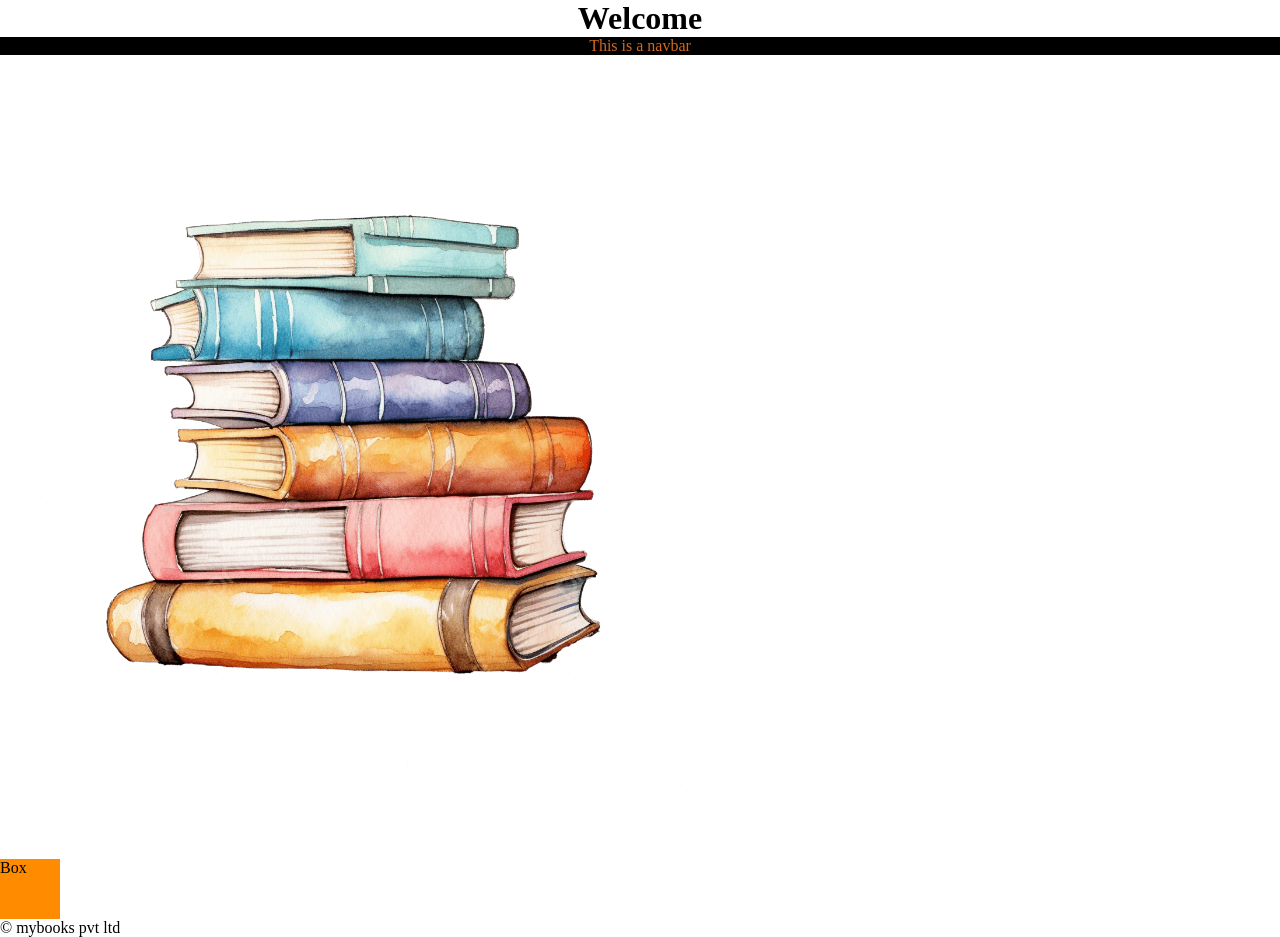
<file: HTML/portfolio/index.html>
<!DOCTYPE html>
<html lang="en">
<head>
    <meta charset="UTF-8">
    <meta name="viewport" content="width=device-width, initial-scale=1.0">
    <title>My portfolio</title>
</head>
    <link rel="icon" href="">
    <link rel = "stylesheet" href="./style.css">

<style>
    *{
        margin: 0;
        padding: 0;
    }
    .Nav{
        background-color: black;
        color: chocolate;
        position:sticky;
        top:0;
        text-align: center;
    }
    h1{
        text-align: center;
    }
    img{
        margin: 50px auto;
        padding: 50px auto;
    }
    div{
        background-color: darkorange;
        width: 60px;
        height:60px;
        position:relative;
        /* top:20px;
        bottom: 30px; */
    }
</style>
<body>
    <!-- <header>
          <h1 > Virendra Pawar</h1>
          <p>Lorem, ipsum dolor sit amet consectetur adipisicing elit. Asperiores ducimus eos atque ullam deleniti vitae nisi porro reprehenderit ex nostrum perferendis et, voluptatum quae tempore est. Ex praesentium atque earum?</p>
    </header>
    <button>
        start learning
    </button> -->

    <header>

            <h1>Welcome</h1>
            <nav class ="Nav">This is a navbar</nav>
            <img src="../images/book.png" alt="Book" width="700">
            <div>Box</div>

    </header>
    <footer>
        &copy mybooks pvt ltd
    </footer>
  
    
</body>
</html>
</file>
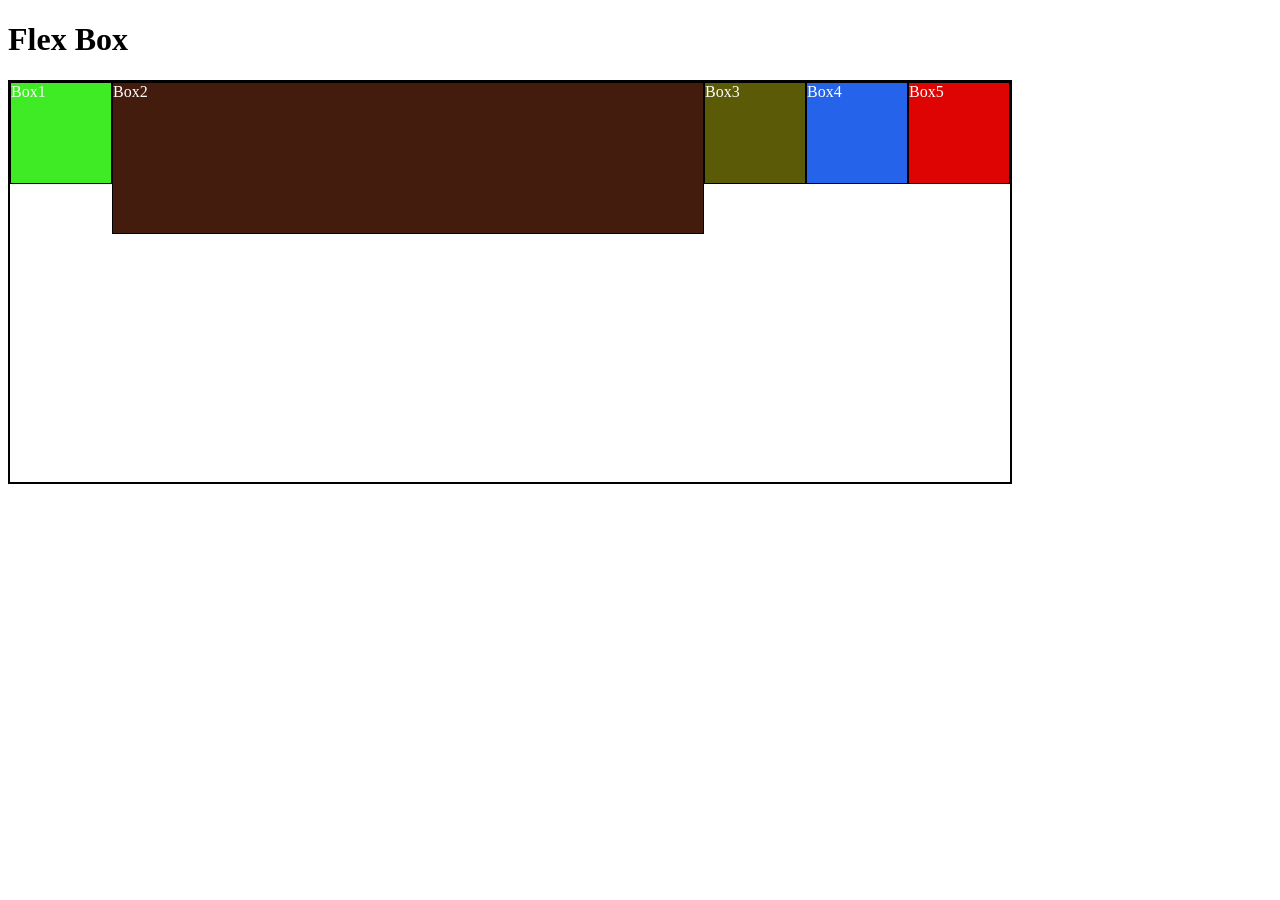
<file: Classroom/flex.html>
<!DOCTYPE html>
<html lang="en">
<head>
    <meta charset="UTF-8">
    <meta name="viewport" content="width=device-width, initial-scale=1.0">
    <title>Flex-Box</title>
    <link rel="Stylesheet" href="flex.css">
</head>
    <h1>Flex Box </h1>
<body>
    <div id="container">
        <div id="box1">Box1</div>
        <div id="box2">Box2</div>
        <div id="box3">Box3</div>
        <div id="box4">Box4</div>
        <div id="box5">Box5</div>
    </div>

</body>
</html>
</file>
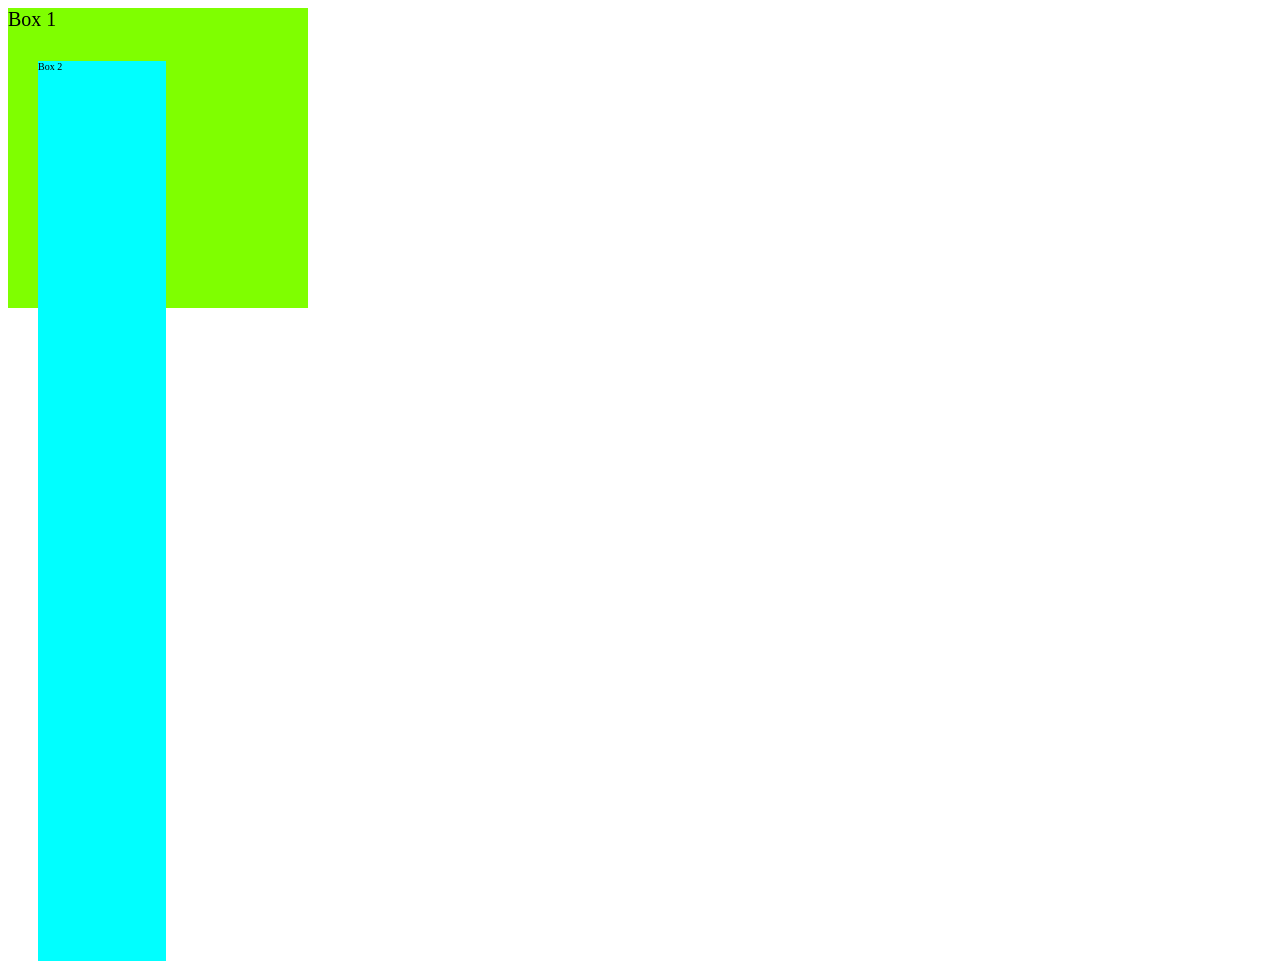
<file: Classroom/main.html>
<!DOCTYPE html>
<html lang="en">
<head>
    <meta charset="UTF-8">
    <meta name="viewport" content="width=device-width, initial-scale=1.0">
    <title>Css with AC</title>
    <link rel ="stylesheet" href="./style.css">
</head>
<style>
    button{
        color:blue
    }
</style>
<body>
    <!-- <header>
        <!-- <h1>GOOGLE</h1>
        <p>Lorem ipsum, dolor sit amet consectetur adipisicing elit. Sit aspernatur eum voluptatem blanditiis, ad alias commodi, consectetur quod perferendis natus nihil laboriosam provident inventore cumque expedita cum incidunt quisquam sunt!</p>
        <button style="background-color: pink; ">Click Me</button>
        

        <div id ="First"> Outer
            <div id ="second"> Inner </div>
        </div>
         
        <h1 class = "Myclass">Virendra</h1>
        <h1 class = "Myclass">Rasika</h1>
        <h1 class = "Myclass">Shravni</h1> 

        <p>Lorem ipsum dolor sit amet consectetur adipisicing elit. Exercitationem impedit, obcaecati libero corrupti fuga suscipit vitae tempora laboriosam earum totam iusto quod expedita rerum odit ipsa esse! Laudantium, quia mollitia.
        Non corrupti facere eligendi vitae minima nemo sapiente, reprehenderit dolore dignissimos molestias nihil obcaecati molestiae eaque, dolores distinctio mollitia asperiores odio? Hic ipsa vitae in ratione molestias? Esse, magni ipsa.
        Voluptatum a alias molestiae et excepturi enim explicabo, temporibus accusamus veniam dolorem aspernatur. Sit vitae repudiandae autem totam maxime reiciendis quibusdam quis architecto voluptates. Nemo ad enim qui officiis incidunt.
        Sed eius nesciunt nulla architecto, pariatur earum molestias saepe quidem dolorum tempore laborum tenetur fuga quam ducimus quisquam! Amet enim vel vero, hic placeat dolorem deleniti? Atque quo minima inventore!
        Architecto molestiae odit debitis voluptate in, quae possimus voluptates consequuntur et eligendi cumque, suscipit  voluptatem corporis sequi vero ad ducimus minima nemo vitae veniam, deserunt amet eum sed totam. Ut?</p>

        <p id ="para1">Lorem ipsum dolor sit amet consectetur adipisicing elit. Nostrum eaque amet vitae suscipit voluptatibus necessitatibus optio commodi tempore temporibus. Natus expedita laborum dolores ducimus nostrum voluptatem ad delectus consequuntur cumque?</p>
        <p id = "para2">Lorem ipsum dolor sit amet consectetur, adipisicing elit. Sunt eaque voluptas officia neque nam iste! Molestias ipsa repellat dolores explicabo, quos consequatur porro impedit similique doloremque dignissimos nemo ab? Debitis?</p> -->

        <!-- <h1>Hello <br> world!</h1>
        <p>Lorem ipsum dolor sit amet consectetur adipisicing elit. Natus ratione temporibus, dolores in earum minima quam suscipit esse? Eum hic deserunt dignissimos architecto, provident reiciendis quos quo. Natus, nostrum quam.</p>
        <div>Virendra <br>Pawar</div>
        <div>Lokesh<br> Pawar</div> -->
        <!-- <div class="signal">
            <div class="light red"></div>
            <div class="light green"></div>
            <div class="light yellow"></div>
        </div> -->


        <!-- <div id ="navbar">
            <a id="logo">Amazon.in</a>
            <a href="#"> Account</a>
            <a>My cart</a>
            <a>Contact us</a>
            <input placeholder="Search Amazon.in">
            <button> Search </button>

        </div id = "Line">
        <div id ="Red"> </div>
        <div id ="Yellow"></div>
        <div id ="Green"> </div>
        <button id ="opa">hello</button> -->

<!-- 
    </header>   
            
    <header>
          
            <div id ="navbar">
            <a id="logo">Amazon.in</a>
            <a href="#"> Account</a>
            <a>My cart</a>
            <a>Contact us</a>
            <input placeholder="Search Amazon.in">
            <button> Search </button>
            </div>
            
    </header>
        <diV class="Content" style="background-color: rgba(225,0,22,0.5); text-align: center;">A</diV>
        <diV class="Content" style="background-color: rgba(225,225,22,0.5); text-align: center;">B</diV>
        <diV class="Content" style="background-color: rgba(25,0,222,0.5); text-align: center;">C</diV>


    <footer>
    <div style="color:rgb(255, 254, 254);"id="foot" >© 1996-2026, Amazon.com, Inc. or its affiliates</div>
    </footer>  -->

    <header>

        <div class ="box1"> Box 1 
            <div class="box2">Box 2</div>
            <!-- <div class ="box3"></div> -->
        </div>
    </header>

</body>
</file>
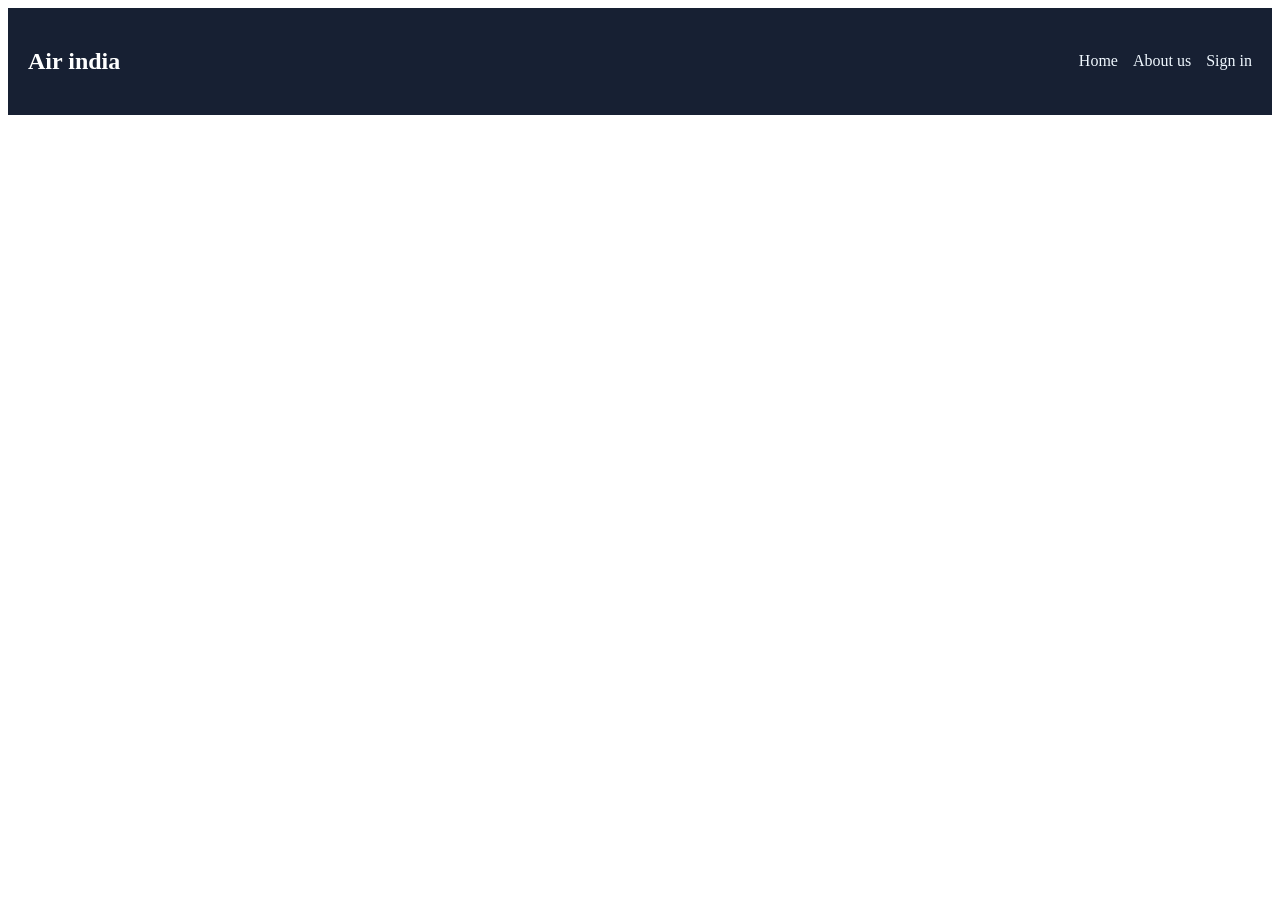
<file: Classroom/media.html>
<!DOCTYPE html>
<html lang="en">
<head>
    <meta charset="UTF-8">
    <meta name="viewport" content="width=device-width, initial-scale=1.0">
    <title>Media</title>
    <link rel="stylesheet" href="media.css">
</head>
<body>
    <!-- <div>
        Box
    </div> -->
<!-- 
    <div class="Container">
        <div class="card">Card 1</div>
        <div class="card">Card 2</div>
        <div class="card">Card 3</div>
    </div> -->
    <section id ="title">
        <h1>Air india</h1>
        <div id="navbar">
            <a class="A" href="#">Home</a>
            <a class="A" href="#">About us</a>
            <a class="A"href="#">Sign in</a>
        </div>
    </section>

    
</body>
</html>
</file>
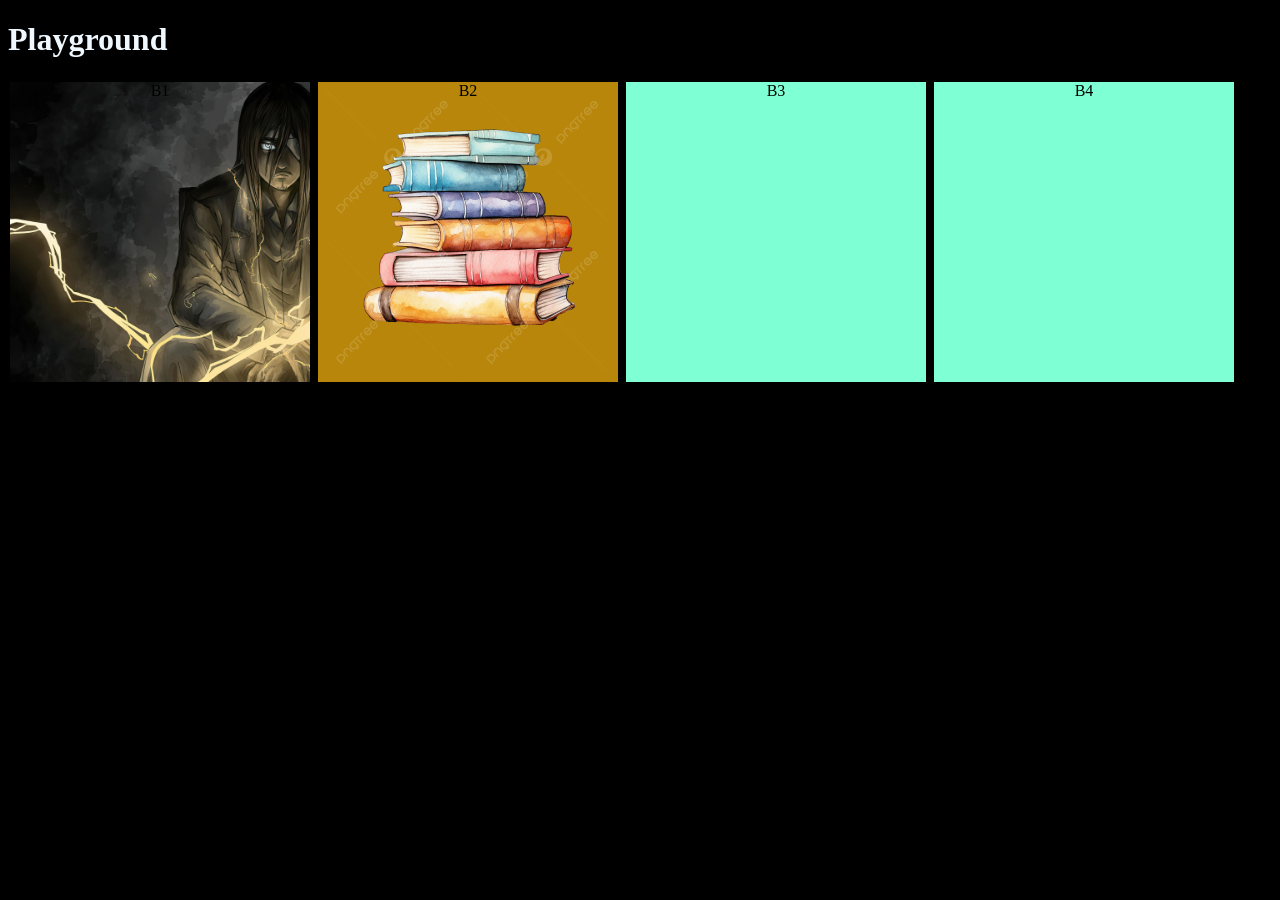
<file: Classroom/position.html>
<!DOCTYPE html>
<html lang="en">
<head>
    <meta charset="UTF-8">
    <meta name="viewport" content="width=, initial-scale=1.0">
    <title>Position</title>
      <link rel ="stylesheet" href="./position.css">
</head>
<body>
    <h1 style="color: aliceblue;">Playground</h1>

    <div id="box1" style="background-color: darkred;">B1</div>
    <div id="box2" style="background-color: darkgoldenrod;">B2</div>
    <div id="box3">B3</div>
    <div id="box4">B4</div>
    
</body>
</html>
</file>
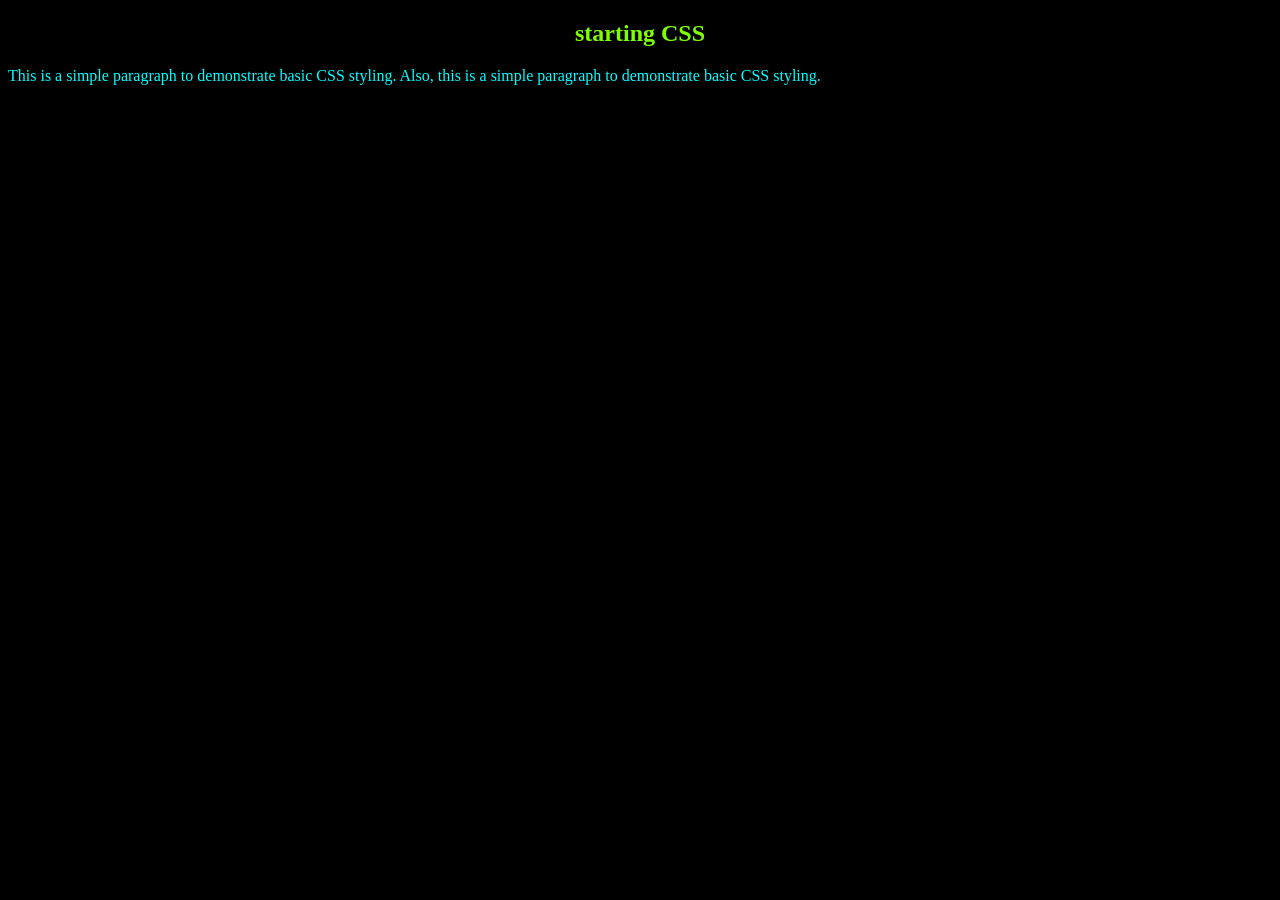
<file: HTML/Css_in.html>
<!DOCTYPE html>
<html lang="en">
<head>
    <meta charset="UTF-8">
    <meta name="viewport" content="width=device-width, initial-scale=1.0">
    <title>Css-Doc</title>
</head>
<style>
    body{
        background-color: black;
        color: aqua;
        
    }

</style>

<body>

    <h2 style="color: chartreuse;text-align: center;" >starting CSS</h2>
    <p >This is a simple paragraph to demonstrate basic CSS styling. Also, this is a simple paragraph to demonstrate basic CSS styling.</p>

</body>
</html>
</file>
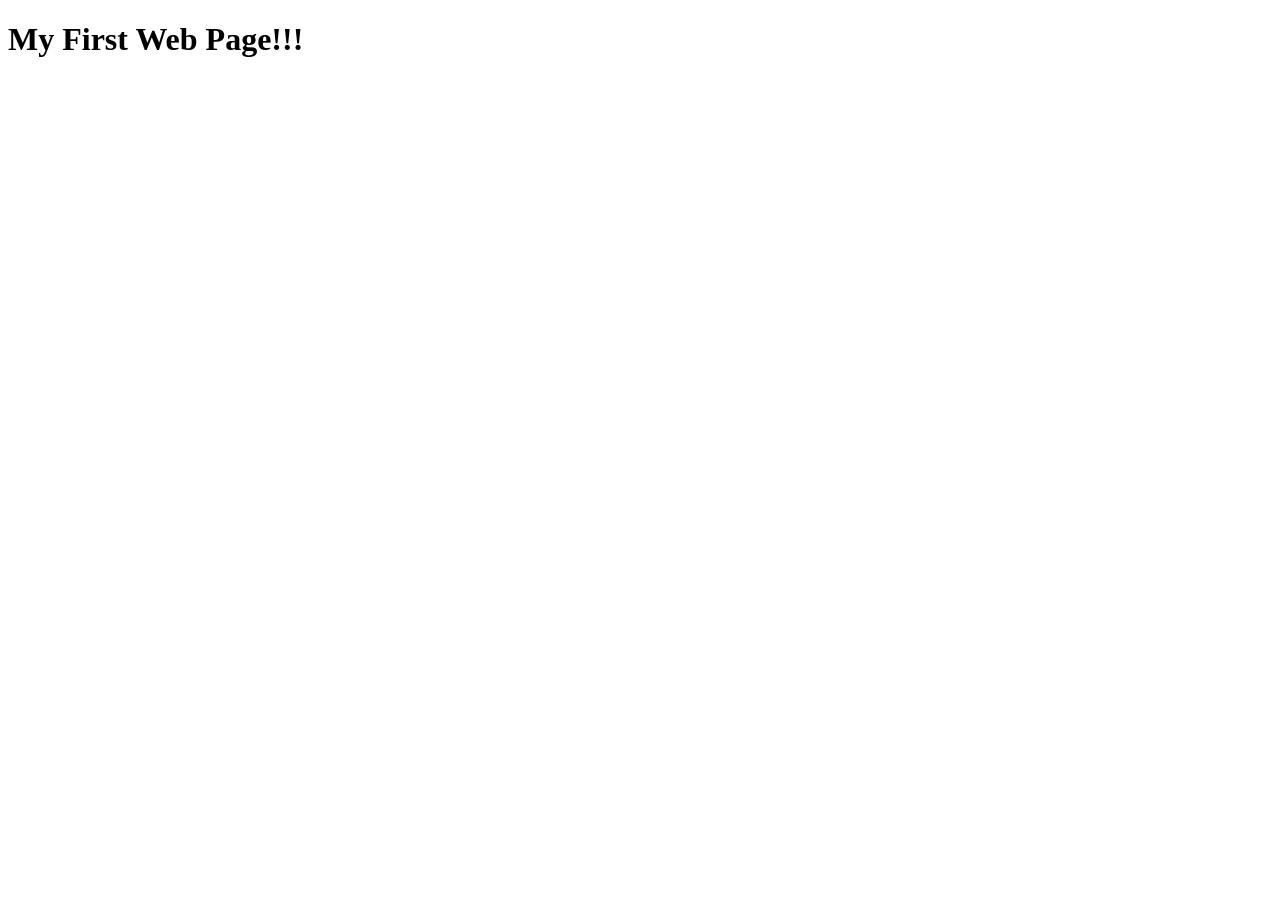
<file: HTML/Day1.html>
<!DOCTYPE html>
<html lang="en">
<head>
    <meta charset="UTF-8">
    <meta name="viewport" content="width=device-width, initial-scale=1.0">
    <h1>My First Web Page!!!</h1>
    <title></title>
</head>
<body>

</body>

</html>
</file>
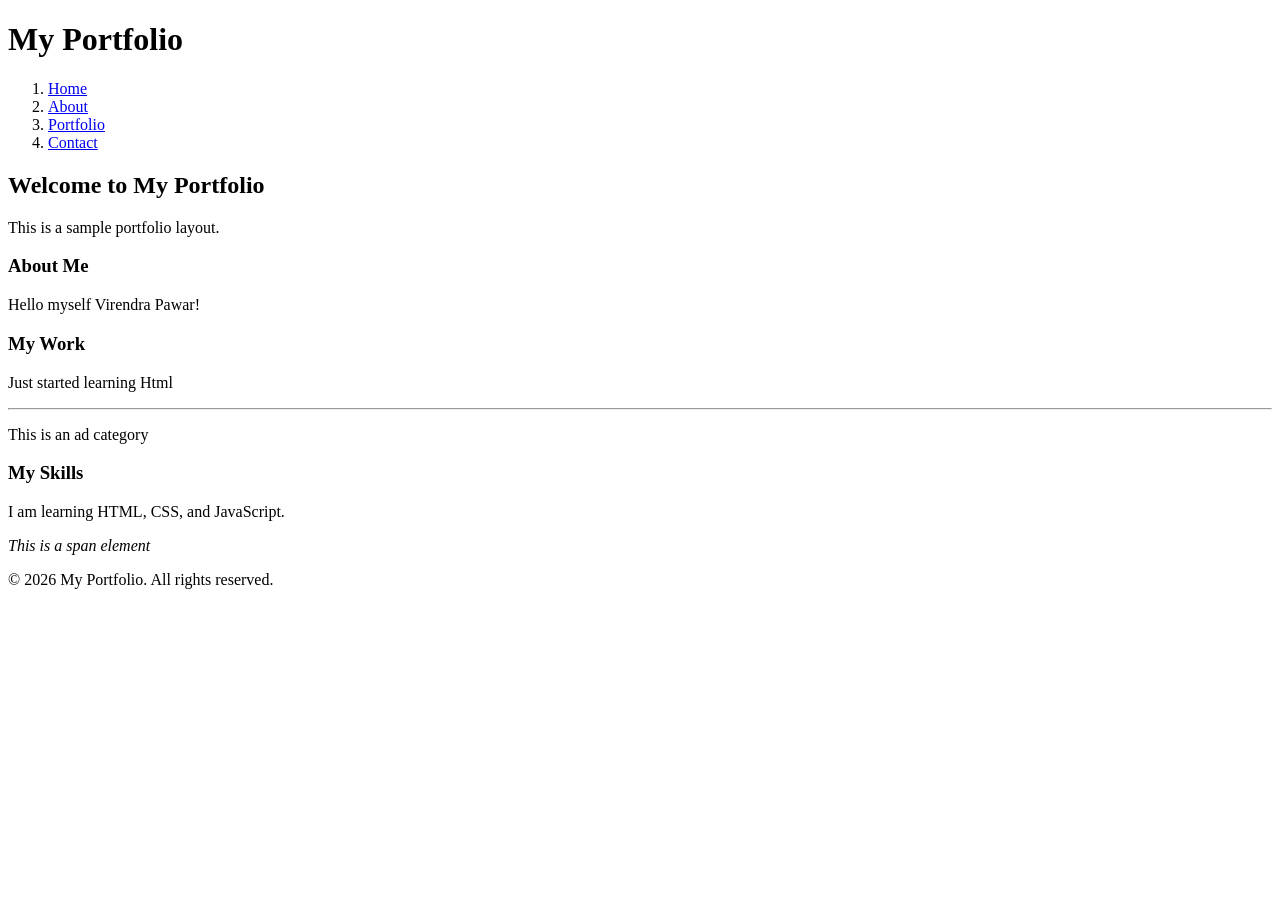
<file: HTML/Layout.html>
<!DOCTYPE html>
<html lang="en">
<head>
    <meta charset="UTF-8">
    <meta name="viewport" content="width=device-width, initial-scale=1.0">
    <title>Layout</title>
    <!-- Layouts , Div tags -->
</head>
<body>
    <header>
        <h1>My Portfolio</h1>
        <nav>
            <ol>
                <li><a href="Day1.html" target = "_main">Home</a></li><!--Target = "_main" is used to open the link in the different window -->
                <li><a href="Day_2_breaking.html">About</a></li>
                <li><a href="Learning.html">Portfolio</a></li>
                <li><a href="contact.html">Contact</a></li>
            </ol>
        </nav>
    </header>
    <main>
        <h2>Welcome to My Portfolio</h2>
        <p>This is a sample portfolio layout.</p>
        <section>
            <h3>About Me</h3>
            <p>Hello myself Virendra Pawar!</p>
        </section>
        <section>
            <h3>My Work</h3>
            <p>Just started learning Html</p>
        </section>
        
        <!-- Article tag -->
         <!--Aside tage-->
         <hr>
        <aside>
           
            <p>This is an ad category</p>
        </aside>

        <!-- Div Tag is used for grouping elements -->
        <div>
            <h3>My Skills</h3>
            <p>I am learning HTML, CSS, and JavaScript.</p>
        </div>
        <!--   Span tag is used for inline styling  and takes no extra space-->
        <span><i>This is a span element</i></span>

    </main>
    <footer
>
        <p>&copy; 2026 My Portfolio. All rights reserved.</p>
    </footer>
</body>
</html>
</file>
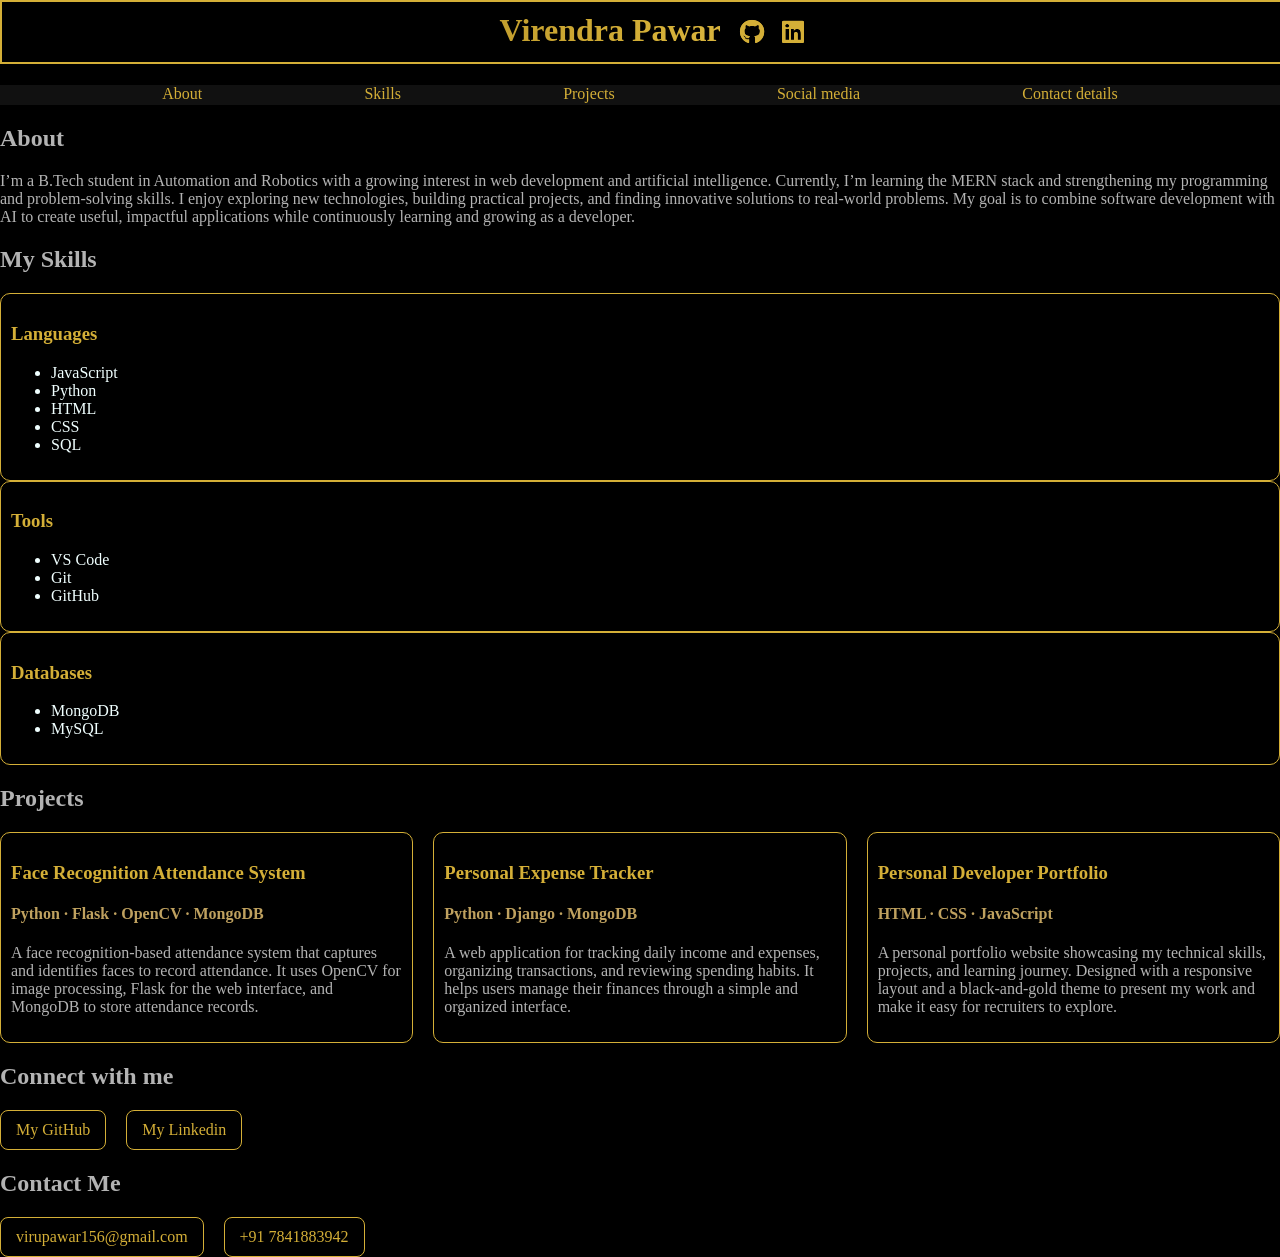
<file: HTML/portfolio.html>
<!DOCTYPE html>
<html lang="en">
<head>
    <meta charset="UTF-8">
    <meta name="viewport" content="width=device-width, initial-scale=1.0">
    <title>Port-folio</title>
    <link rel="Stylesheet" href="portfolio.css">
    <link rel="stylesheet"
    href="https://cdnjs.cloudflare.com/ajax/libs/font-awesome/6.7.2/css/all.min.css">
</head>
<body>
    <header>
   
    <h1 style="text-align: center;">
        Virendra Pawar
        <a href="https://github.com/virendrapawar156-cell" target="_blank">
            <i class="fa-brands fa-github"></i>
     </a>

     <a href="https://www.linkedin.com/in/virendra-pawar-103147388/" target="_blank">
        <i class="fa-brands fa-linkedin"></i>
     </a>
    </h1>
    <div id ="Container">
        <a href="#About">About </a>
        <a href="#skills">Skills</a>
        <a href="#projects">Projects</a>
        <a href="#S-M">Social media</a>
        <a href="#contact">Contact details</a>
    </div>
    <h2 id="About">About  </h2>
    <p>I’m a B.Tech student in Automation and Robotics 
        with a growing interest in web development and artificial intelligence. 
        Currently, I’m learning the MERN stack and strengthening my programming and 
        problem-solving skills. I enjoy exploring new technologies, building practical
         projects, and finding innovative solutions to real-world problems. My goal is to combine software development with AI to create useful, impactful applications
         while continuously learning and growing as a developer.</p>

    
    <section id="skills">
    <h2>My Skills</h2>
    <div id = "skill-container">
    <div class="skill-box">
        <h3>Languages</h3>
        <ul>
            <li>JavaScript</li>
            <li>Python</li>
            <li>HTML</li>
            <li>CSS</li>
            <li>SQL</li>
        </ul>
    </div>

    <div class="skill-box">
        <h3>Tools</h3>
        <ul>
            <li>VS Code</li>
            <li>Git</li>
            <li>GitHub</li>
        </ul>
    </div>

    <div class="skill-box">
        <h3>Databases</h3>
        <ul>
            <li>MongoDB</li>
            <li>MySQL</li>
        </ul>
     </div>
    </div>
    </section>

    <section id ="projects">
        <h2>Projects</h2>

        <div id="Projects-container">
            <div class="PR">
            <h3>Face Recognition Attendance System</h3>
            <h4>Python · Flask · OpenCV · MongoDB</h4>
            <p>A face recognition-based attendance system that captures and identifies faces to record attendance. It uses OpenCV for image processing, Flask for the web interface, and MongoDB to store attendance records.</p>
            </div>
            <div class="PR">
                <h3>Personal Expense Tracker</h3>
                <h4>Python · Django · MongoDB</h4>
                <p>A web application for tracking daily income and expenses, organizing transactions, and reviewing spending habits. It helps users manage their finances through a simple and organized interface.</p>
            </div>
            <div class="PR">
                <h3>Personal Developer Portfolio</h3>
                <h4>HTML · CSS · JavaScript</h4>
                <p>A personal portfolio website showcasing my technical skills, projects, and learning journey. Designed with a responsive layout and a black-and-gold theme to present my work and make it easy for recruiters to explore.</p>
            </div>
        </div>
    </section>


    <section id="S-M">
        <h2>Connect with me</h2>
    <div id="Media">
        
        <div class="M">
            
            <a href="https://github.com/virendrapawar156-cell" target="_blank">My GitHub </a>

        </div>
        <div class="M">
            <a href="https://www.linkedin.com/in/virendra-pawar-103147388/" target="_blank">My Linkedin </a>

        </div>
    </div>
    </section>


     
<section id="contact">
    <h2>Contact Me</h2>

    <div id="Contact-container">
        <div class="C">
            <a href="mailto:virupawar156@gmail.com">
               virupawar156@gmail.com
            </a>
        </div>

        <div class="C">
            <a href="tel:+91 7841883942">
                +91 7841883942
            </a>
        </div>
    </div>
</section>


</header>
    
</body>
</html>
</file>
<file: HTML/portfolio/style.css>
/* *{
    font-family:Impact, Haettenschweiler, 'Arial Narrow Bold', sans-serif;  This is a universal element
} */


/* body {
    background-color: rgb(0, 0, 0);
    color: azure;
}
h1{
    color: aqua;
    text-align: center;
    font-family: Georgia, 'Times New Roman', Times, serif;   
    font-size: 50px;
    text-shadow: 2px 2px 2px rgb(0, 255, 30);
}
p{
    text-align: justify;
    width: 80%;
    font-family: 'Segoe UI', Tahoma, Geneva, Verdana, sans-serif;
    text-transform:capitalize;
    line-height: 1.5;
   
}
button{
    color: blue;
    background-color: coral;
    text-align: center;
} */
</file>
<file: Classroom/flex.css>
div{
    width: 100px;
    height: 100px;
    display: inline-block;
    
    color: white;
    /* row-gap: 30px; */
    
  
}
#container{
    width: 1000px;
    height: 400px;
    border: 2px solid black;
    display: flex;
   /* flex-direction: row-reverse; */
   /* flex-direction: column; */
  /* flex-direction: column-reverse; */
    /* flex-direction: row; */
    /* justify-content: end; */
    flex-direction: row;
    justify-content: center;
    /* justify-content: space-around; */
    /* justify-content: space-between;
    justify-content: stretch;
    justify-content:last baseline; */
    /* flex-wrap: wrap;  */
    
    /* flex-wrap: wrap-reverse; */
/*     
    align-items: center; */
    /* align-items: end;
    align-items: first baseline;
    align-items: stretch; */
    /* align-content: flex-end;
    align-items: center;
    align-content: flex-start; */
    align-content: center;
    
}
#box1{
    /* background-color: brown; */
  background-color: #3feb25;
  border: 1px solid black;
   
}
#box2{
    /* background-color: rgb(42, 165, 104); */
  background-color: #441c0d;
   border: 1px solid black;
   height: 150px;
   /* align-self: flex-end;    */
   flex-grow: 1;
}
#box2:hover{
    background-color: rgb(234, 134, 3);
    text-transform:uppercase;
}
#box3{
    /* background-color: rgb(46, 42, 165); */
    border: 1px solid black ;
   background-color: #5a5a07;
   /* align-self: center; */
}
#box4{
    /* background-color: rgb(165, 42, 116); */
    border: 1px solid rgb(2, 2, 2) ;
    background-color: #2563EB;
    
}
#box5{
    /* background-color: rgb(66, 191, 228); */
    border: 1px solid black ;
    background-color: #df0404;
    /* align-self: flex-end; */
   
}
</file>
<file: Classroom/style.css>
/* /* /* *{
    font-family:'Times New Roman', Times, serif ;
}
    body{
    background-color: #9DD1F1;
}
.Myclass{
    color:crimson;
    font-weight: 700;
    
}

h1{
    color: #031927;
    text-align: center;
    /* text-decoration: red line-through; */
/* }
p{
    color: #031927;
    
    text-align: center;
    text-decoration:white solid underline ;
}
button{
    color:#031927;
    background-color: rgb(227, 249, 249);
}
#First{

    font-size: 25px;
}
#second{
    font-size: 10px;
}
#para1{
    font-size: 22px  ;
    line-height: 30px;

}
#para2{
     font-size: 12px;
     line-height: 50px;
} */ 
/*{
    color: azure;
}
body{
    background-color: black;
}
h1{
    
    color: rgb(0, 0, 0);
    border: 2px;
    background-color: rgb(246, 255, 0);
    border-style: dotted;
    border-color: rgb(0, 51, 255);
    
    height:100px;
    width: 200px;
    text-align: center;
}
p{
    background-color: rgb(0, 0, 255);
    height: 200px;
    width: 300px;
    /* border: 2px ;
    border-style: solid;
    border-color: red;
    border-width: 4px;
    margin-top: auto; *
    border : 2px solid yellow ;
   /* border-radius:25px;*
    text-align: center; 
}
div{
    color:rgb(0, 5, 5);
    background-color: green;
    border: 2px dotted white;
    padding-left: 30px;
    height: 100px;
    width: 100px;
    /* padding-right: 30px;
    padding-top: 25px;
    padding-bottom: 25px;*
    text-align: center; 
    padding:25px 30px 25px 30px;
    margin-top: 10px;
    margin-bottom: 10px;
    margin-left:125px;
    margin-right: 125px;
    border-radius: 50%;
}

h2{
    width:150px;
    height:500px;
    background-color: cyan;

}  */



/* body {
    min-height: 100vh;
    display: flex;
    justify-content: center;
    align-items: center;
    background-color: white;
}

.signal {
    background-color: #222;
    width: 100px;
    padding: 15px;
    border-radius: 15px;
}

.light {
    width: 60px;
    height: 60px;
    border-radius: 50%;
    margin: 10px auto;
}

.red {
    background-color: red;
    box-shadow: 0 0 15px red;
}

.green {
    background-color: lime;
    box-shadow: 0 0 15px lime;
}

.yellow {
    background-color: yellow;
    box-shadow: 0 0 15px yellow;
} */
/*  Amazon layout*\
*{
    margin: 0px;
    padding: 0px;
    color:white;
}
#navbar{
    height:60px;
    background-color: #0f1111;
  
}
#logo{
      color: #f08804;
      font-size: 25px;
      margin-left: 5px;
}

button{
    background-color: #f08804;
    color: rgb(255, 255, 255);
}
input{
    color: #0f1111;
}
a{
    margin-right: 200px;
    padding-top: 5px;
}
/* #line{
    display: inline;
} */
/*Display layout
#Red{
    height:100px;
    width:100px;
    border-radius: 50%;
    background-color: red;
    display: inline-block;
    margin-left: 25px;
    margin-right: 25px;
    margin-top: 25px;
    box-shadow: 0 0 20px;
    border:2px solid black

}
#Yellow{
    height:100px;
    width:100px;
    border-radius: 50%;
    background-color: yellow;
    display: inline-block;
    margin-left: 25px;
    margin-right: 25px;
    margin-top: 25px;
    box-shadow: 0 0 20px;
    border:2px solid black;

   
}
#Green{
    height:100px;
    width:100px;
    border-radius: 50%;
    background-color: rgba(0, 0, 225, 0.2);
    display: inline-block;
     margin-left: 25px;
    margin-right: 25px;
    margin-top: 25px;
    margin-top: 25px; 
    box-shadow: 0 0 20px;
    border:2px solid black
}
#opa{
    color: #0f1111;
    background-color: rgba(225,0,0,0.5);
    display: block;

}
*/
/* {
    margin: 0px;
    padding: 0px;
    color:white;
}
#navbar{
    height:60px;
    background-color: #0f1111;
    position: sticky;
    top:0;
  
}
#logo{
      color: #f08804;
      font-size: 25px;
      margin-left: 5px;
}

button{
    background-color: #f08804;
    color: rgb(255, 255, 255);
}
input{
    color: #0f1111;
}
a{
    margin-right: 200px;
    padding-top: 5px;
}
#foot{
    margin-top: 700px;
}


.Content{
    color:#0f1111;
    height:100px;
    width:100px;
    border:2px dotted black;
    display:inline-block;
    padding:25px 25px 25px 25px;
    margin: 25px auto;
}
footer{
    background-color: #0f1111;
    text-align: center;
} */

.box1{
    height:300px;
    width: 300px;
    background-color: chartreuse;
    font-size: 20px;
}
.box2{
    height:200px;
    width:60%;
    background-color: cyan;
    margin:10% 10% 10% 10%;
    font-size: 0.5em;
    width:10vw;
    height:100vh;

}
/* .box3{
    background-color: brown;
    height: 300px;
    width:20%
} */
</file>
<file: Classroom/media.css>
/* 
div{
    width: 300px;
    height: 200px;
    background-color: blue;
    color: white;
    text-align: center;
    margin: 50px auto;
    padding-top: 30px;
    box-sizing: border-box;
    font-size: xx-large;
}

/* Your media queries go below */

/* 
@media(min-width:769px){
   div {
        background-color:rgb(37, 3, 254);
       width:500px;
    
    }
}
@media(min-Width:481px ) and (max-width:768px){
   div {
        background-color:rgb(250, 254, 3);
        width:350px;
        
    }
}
@media(max-Width:480px ){
   div {
        background-color:rgb(37, 255, 8);
        width:90%;

    }
}  *


.Container{
    
    display:flex ;
    gap:10px;
}

.card {
    background-color: dodgerblue;
    color: white;
    padding: 30px;
    text-align: center;
}

@media (min-width: 481px) and (max-width: 768px) {
    .Container {
        display: flex;
        flex-wrap: wrap;
        gap: 10px;
    }

    .card {
        width: calc(50% - 5px);
        box-sizing: border-box;
    }
}
@media(max-width:480px){
    .Container{display: flex;
        flex-direction: column;
        gap:10px;}
    .card {
        width: calc(100% - 5px);
        box-sizing: border-box;
    }

    } */


#title{
    background-color: #172033;
    color: white;
    padding: 20px;
    display: flex;
    justify-content: space-between;
    align-items: center;
   
}

#navbar{
    display: flex;
    gap: 15px;
   
}
.A{
     color: aliceblue;
     text-decoration: none;

}
.A:hover{
    color: gold;
}


@media(max-width:600px){
   #title {
    flex-direction: column;
    align-items: flex-start;
    }

   .A { flex-direction: column;
        gap: 15px;
        flex-wrap: wrap;
    }
}
</file>
<file: Classroom/position.css>
div{
    background-color: aquamarine;
    border: 2px solid black;
    display:inline-block;
    height: 300px;
    width: 300px;
   
    text-align: center;
    
}

/* #box1{
    position: fixed;
    top:0%;
    left: 0%;
    z-index: -1;
    border-radius: 10%;
    width: 100vw;
}
#box2{
    position: sticky;
    top:50px;
    z-index: -1;
}
#box4{
    position: sticky;
    top:60px;
    z-index: 1;

}
#box3{
    position:sticky;
    top:70px;
    z-index: 1;
}
body

#box3:hover{
    background-color: greenyellow;

} */
 /* body{
    background-image: url("eren.jpg");
    background-size: cover;
 } */
 body {
    background-color: black;
  }
 #box1{
    background-image: url("eren.jpg");
    background-size: cover;
 }
 #box2{
    background-image: url("book.png");
    background-size: 300px 300px;
 }
 #box2:hover{
    background-image: url("eren.jpg");
    background-size: cover;
 }
</file>
<file: HTML/portfolio.css>
body{
    background-color: black;
    color: azure;
     width: 100%;
    min-height: 100vh;
    margin: 0;
    box-sizing: border-box;
}
#Container{
    height: 20px;
    width: 100vw;
    background-color:#111111;
    display: flex;
    flex-direction: row;
    justify-content: space-evenly;
    position: sticky;
    top:0px;   
    
}
a{
    text-decoration: none;
    
    color: #D4AF37;
    
}
h1 {
    background: linear-gradient(
        90deg,
        #8C6A10,
        #D4AF37,
        #F5D76E
    ); -webkit-background-clip: text;
    background-clip: text;
    color: transparent;
    width: 100vw;
    height:40px;
    margin-top: 0%;
    border:2px solid #D4AF37;
    padding: 10px;
}
a:hover{
    color: #F5D76E;
}

h2, p
    {
    color: #B3B3B3;
}

#skills{
   width: 100vw;
   height: 30px;
   display: inline;
}
#skill-container{
    height: 300px;
    display: inline;
    width: 100vw;
}
.skill-box {
    flex: 1;
    min-width: 180px;
    border: 1px solid #D4AF37;
    padding: 10px;
    border-radius: 10px;
}
h3 {
    color: #D4AF37;
}
 h3:hover {
    color: #F5D76E;
}
h4 {
    color: #BFA15F;
}

.PR {
    flex: 1;
    min-width: 180px;
    border: 1px solid #D4AF37;
    padding: 10px;
    border-radius: 10px;
}
#Projects-container {
    display: flex;
    flex-wrap: wrap;
    gap: 20px;
    width: 100vw;
    box-sizing: border-box;
}

#Media {
    display: flex;
    gap: 20px;
}

.M a {
    display: inline-block;
    color: #D4AF37;
    text-decoration: none;
    border: 1px solid #D4AF37;
    padding: 10px 15px;
    border-radius: 8px;
    transition: 0.3s;
}

.M a:hover {
    color: #0A0A0A;
    background-color: #D4AF37;
}

#Contact-container {
    display: flex;
    gap: 20px;
    flex-wrap: wrap;
}

.C a {
    display: inline-block;
    color: #D4AF37;
    text-decoration: none;
    border: 1px solid #D4AF37;
    padding: 10px 15px;
    border-radius: 8px;
    transition: 0.3s;
}

.C a:hover {
    color: #0A0A0A;
    background-color: #D4AF37;
}
html {
    scroll-behavior: smooth;
}

h1 a {
    color: #D4AF37;
    font-size: 25px;
    margin-left: 12px;
    text-decoration: none;
    transition: color 0.3s ease;
}

h1 a:hover {
    color: #F5D76E;
    width: 100%;
    margin:0%;
}
</file>
